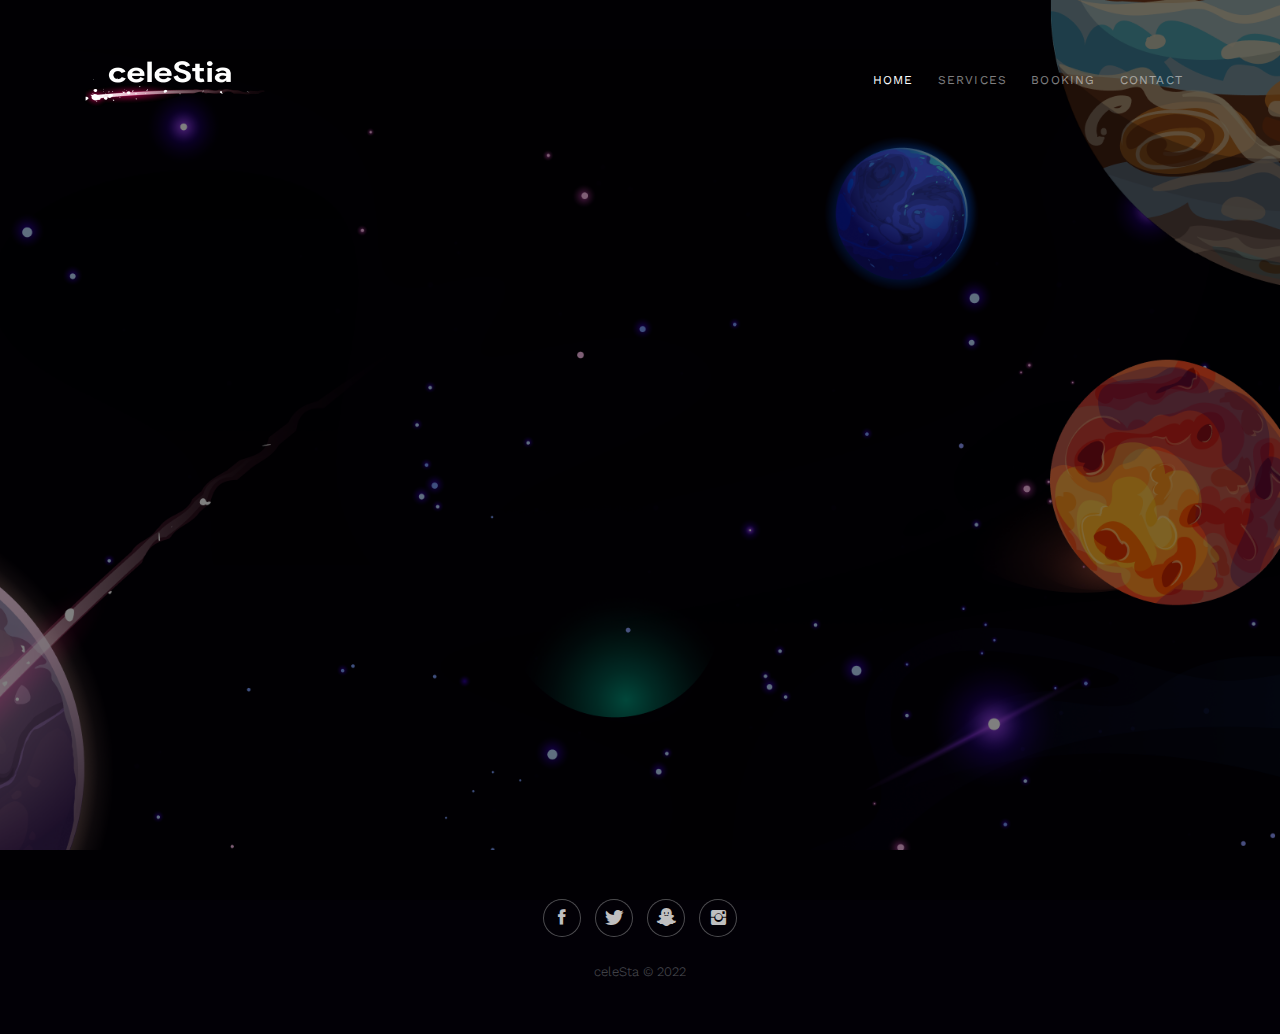
<file: index.html>
<!DOCTYPE html>
<html lang="en">
	<head>

		<meta charset="utf-8">
		<meta name="viewport" content="width=device-width, initial-scale=1, shrink-to-fit=no">

		<title>celeStia</title>
    <link rel="icon" type="image/x-icon" href="assets/images/logo.png">
    <link href="https://fonts.googleapis.com/css?family=Work+Sans:300,400,700" rel="stylesheet">
		<link rel="stylesheet" href="assets/css/bootstrap/bootstrap.css">
    <link rel="stylesheet" href="assets/css/animate.css">
    <link rel="stylesheet" href="assets/fonts/ionicons/css/ionicons.min.css">
    <link rel="stylesheet" href="assets/fonts/flaticon/font/flaticon.css">
    <link rel="stylesheet" href="assets/fonts/fontawesome/css/font-awesome.min.css">
    <link rel="stylesheet" href="assets/css/bootstrap-datepicker.css">
    <link rel="stylesheet" href="assets/css/helpers.css">
    <link rel="stylesheet" href="assets/css/style.css">

	</head>
	<body style="background-image:url('assets/images/bg.jpg') ; height: 70px ;background-position: 0 -50px;">
  <!-- Bg repeat illathe backgroud fill aakan he he  -->

    <!-- Nav bar without new features -->
    <nav class="navbar navbar-expand-lg navbar-dark probootstrap_navbar" id="probootstrap-navbar">
      <div class="container">
        <a class="navbar-brand" href="index.html"><img src="assets/images/logo.png" width="180" height="120"></a>
        <button class="navbar-toggler" type="button" data-toggle="collapse" data-target="#probootstrap-menu" aria-controls="probootstrap-menu" aria-expanded="false" aria-label="Toggle navigation">
          <span><i class="ion-navicon"></i></span>
        </button>
        <div class="collapse navbar-collapse" id="probootstrap-menu">
          <ul class="navbar-nav ml-auto">
            <li class="nav-item active"><a class="nav-link" href="index.html">Home</a></li>

            <li class="nav-item"><a class="nav-link" href="services.html">Services</a></li>
            <li class="nav-item"><a class="nav-link" href="Booking.html">Booking</a></li>
            <li class="nav-item"><a class="nav-link" href="contact.html">Contact</a></li>
          </ul>
        </div>
      </div>
    </nav>

    
 <!-- bg quote koop -->
    <section class="probootstrap-cover"  style="background-image: url('assets/images/bg_1.jpg');background-repeat: repeat-x;"   id="section-home">
      <div class="overlay"></div>
      <div class="container">
        <div class="row align-items-center">
          <div class="col-md">
            <h2 class="heading mb-1 display-3  probootstrap-animate">Lightyears and Beyond</h2>
          
            
          <a class="col-md-1 probootstrap-animate" href="https://www.instagram.com/cele.s.tia/" style="padding-left: 30px;margin-left: 10px;">
            <div class="hover"></div>
            <span class="text" style="padding-left: 30px;">     LEARN MORE</span>
          </a>
        </div>
        <div class="container">
          <div class="row justify-content-center">
            <div class="col-md text-center probootstrap-animate">
              <br><br> <br><br>
              <h2 class="heading mb-3 display-7" style="color: #cccccc;">Life is either a daring adventure or nothin at all"</h2>
              <br>
              <blockquote class="">
                <p style="color: white ; font-size: 28px;">  Hellen keller</p>
              </blockquote>
    
            </div>
          </div>
          
        </div>
      </div>
      
    </section>
    <div class="footer-dark">
      <footer>
          <div class="container">
              <div class="row">
                  <div class="col item social"><a href="#"><i class="icon ion-social-facebook"></i></a><a href="#"><i class="icon ion-social-twitter"></i></a><a href="#"><i class="icon ion-social-snapchat"></i></a><a href="#"><i class="icon ion-social-instagram"></i></a></div>
              </div>
              <p class="copyright">celeSta © 2022</p>
          </div>
      </footer>
    </div>
    <script>
      function inst(){  
    
    window.location = "https://www.instagram.com/cele.s.tia/";
    } 
    </script>

    
    <script src="assets/js/jquery.min.js"></script> 
    <script src="assets/js/popper.min.js"></script>
    <script src="assets/js/bootstrap.min.js"></script>

    <script src="assets/js/jquery.waypoints.min.js"></script>
    <script src="assets/js/jquery.easing.1.3.js"></script>
    <script src="assets/js/select2.min.js"></script>
    <script src="assets/js/main.js"></script>
	</body>
</html>
</file>
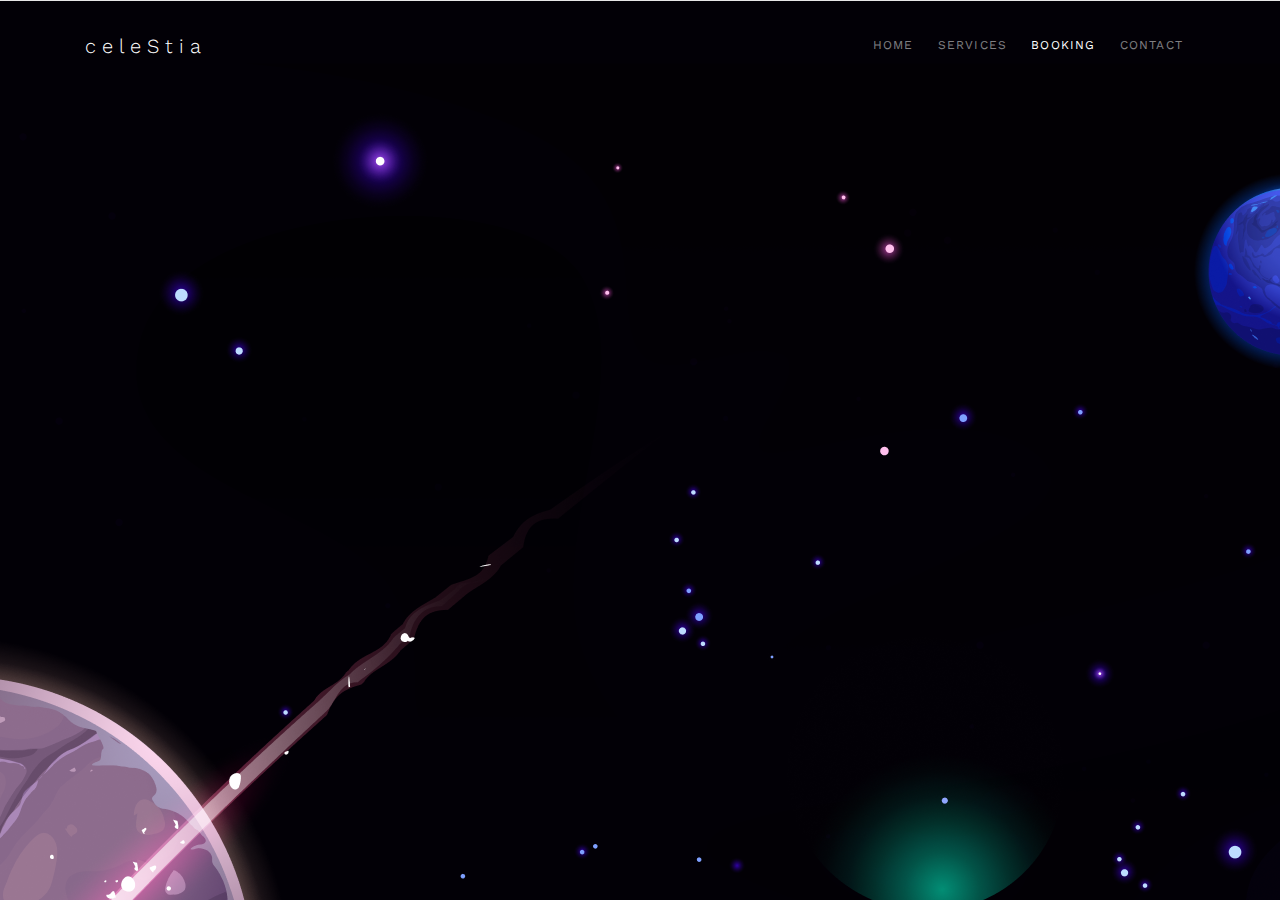
<file: booking.html>
<!DOCTYPE html>
<html lang="en">
	<head>

		<meta charset="utf-8">
		<meta name="viewport" content="width=device-width, initial-scale=1, shrink-to-fit=no">

		<title>celeStia</title>
    <link rel="icon" type="image/x-icon" href="assets/images/logo.png">
    <link href="https://fonts.googleapis.com/css?family=Work+Sans:300,400,700" rel="stylesheet">
		<link rel="stylesheet" href="assets/css/bootstrap/bootstrap.css">
    <link rel="stylesheet" href="assets/css/animate.css">
    <link rel="stylesheet" href="assets/fonts/ionicons/css/ionicons.min.css">
    <link rel="stylesheet" href="assets/fonts/flaticon/font/flaticon.css">
    <link rel="stylesheet" href="assets/fonts/fontawesome/css/font-awesome.min.css">
    <link rel="stylesheet" href="assets/css/bootstrap-datepicker.css">
    <link rel="stylesheet" href="assets/css/helpers.css">
    <link rel="stylesheet" href="assets/css/style.css">

	</head>
	<body style="background-image:url('assets/images/bg_1.jpg') ;">
  <!-- Bg repeat illathe backgroud fill aakan he he  -->

    <!-- Nav bar without new features -->
    <nav class="navbar navbar-expand-lg navbar-dark probootstrap_navbar" id="probootstrap-navbar">
      <div class="container">
        <a class="navbar-brand" href="index.html">celeStia</a>
        <button class="navbar-toggler" type="button" data-toggle="collapse" data-target="#probootstrap-menu" aria-controls="probootstrap-menu" aria-expanded="false" aria-label="Toggle navigation">
          <span><i class="ion-navicon"></i></span>
        </button>
        <div class="collapse navbar-collapse" id="probootstrap-menu">
          <ul class="navbar-nav ml-auto">
            <li class="nav-item "><a class="nav-link" href="index.html">Home</a></li>

            <li class="nav-item"><a class="nav-link" href="services.html">Services</a></li>
            <li class="nav-item active"><a class="nav-link" href="booking.html">Booking</a></li>
            <li class="nav-item"><a class="nav-link" href="contact.html">Contact</a></li>
          </ul>
        </div>
      </div>
    </nav>




    <section class="probootstrap_section" id="section-city-guides">
        <div class="container">
            <h2 class="heading  display-1 probootstrap-animate" style="color: white;">Booking <br></h2>
    <div class="col-md probootstrap-animate">
        <form action="#" class="probootstrap-form">
          <div class="form-group">
            <div class="row mb-3">
              <div class="col-md">
                <div class="form-group">
                  <label for="id_label_single">From</label>
    
                  <label for="id_label_single" style="width: 100%;">
                    <select class="js-example-basic-single js-states form-control" id="id_label_single" style="width: 100%;">
                      <option value="Mandalore">Mandalore</option>
                      <option value="Asgard">Asgard</option>
                      <option value="Yavin">Yavin</option>
                      <option value="Teyvat">Teyvat</option>
                    
                   
                    </select>
                  </label>
    
    
                </div>
              </div>
              <div class="col-md">
                <div class="form-group">
                  <label for="id_label_single2">To</label>
                  <div class="probootstrap_select-wrap">
                    <label for="id_label_single2" style="width: 100%;">
                    <select class="js-example-basic-single js-states form-control" id="id_label_single2" style="width: 100%;">
                      <option value="Mandalore">Mandalore</option>
                      <option value="Asgard">Asgard</option>
                      <option value="Yavin">Yavin</option>
                      <option value="Teyvat">Teyvat</option>
                 
                    </select>
                  </label>
                  </div>
                </div>
              </div>
            </div>
            <!-- END row -->
           
              
            <!-- END row -->
            <div class="row">
              <div class="col-md">
                <label for="round" class="mr-5"><input type="radio" id="round" name="direction">  Round</label>
                <label for="oneway"><input type="radio" id="oneway" name="direction">  Oneway</label>
              </div>
              <div class="col-md">
                <input type="button" onclick="hello()" value="Search" class="btn btn-primary btn-block">
              </div>
            </div>
          </div>
        </form>
      </div>
    
    
    </div>
</section>
    


<!-- Booking Search script Script-->
<script>  
    function hello(){  
    alert("devs haven't learned Javascript yet...Enjoy some rickroll while you are at it");  
    window.location = "https://www.youtube.com/watch?v=dQw4w9WgXcQ";
    }  
</script>  


    


    
    <script src="assets/js/jquery.min.js"></script> 
    <script src="assets/js/popper.min.js"></script>
    <script src="assets/js/bootstrap.min.js"></script>

    <script src="assets/js/jquery.waypoints.min.js"></script>
    <script src="assets/js/jquery.easing.1.3.js"></script>
    <script src="assets/js/select2.min.js"></script>
    <script src="assets/js/main.js"></script>
	</body>
</html>
</file>
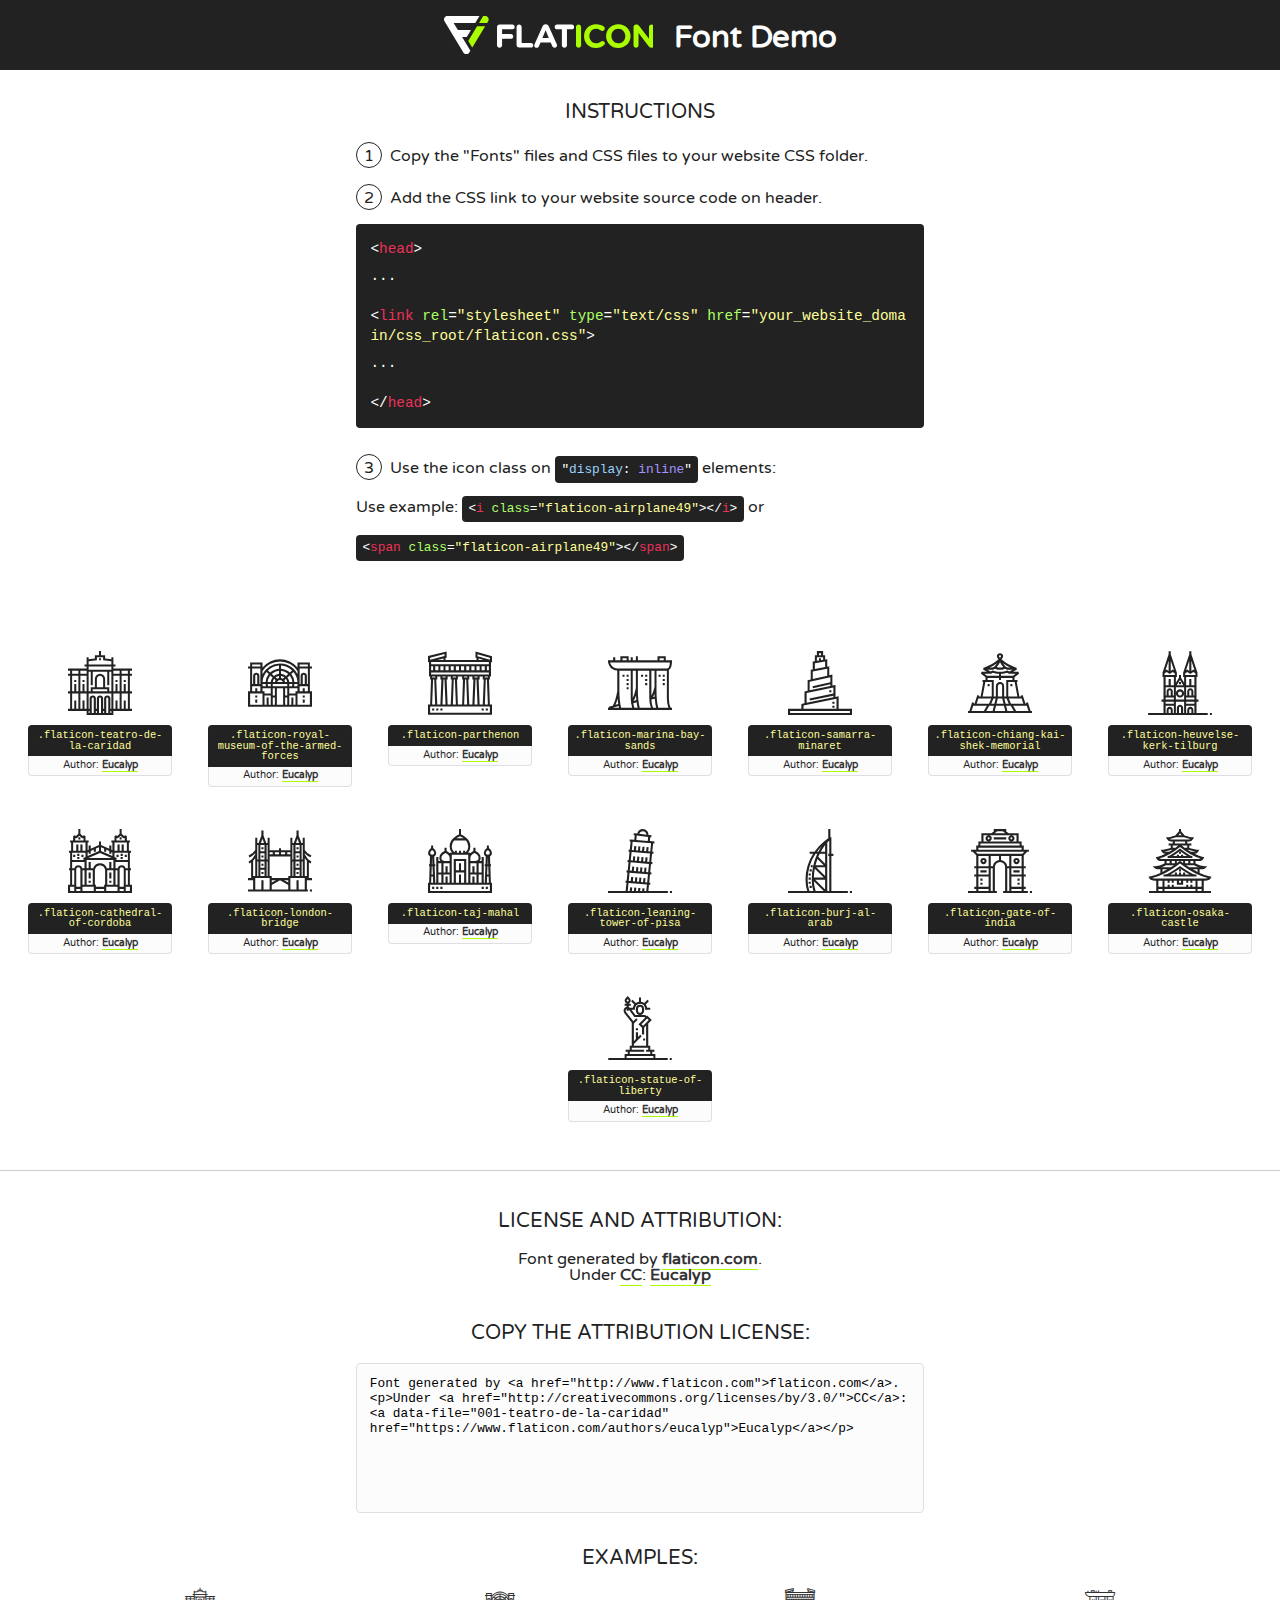
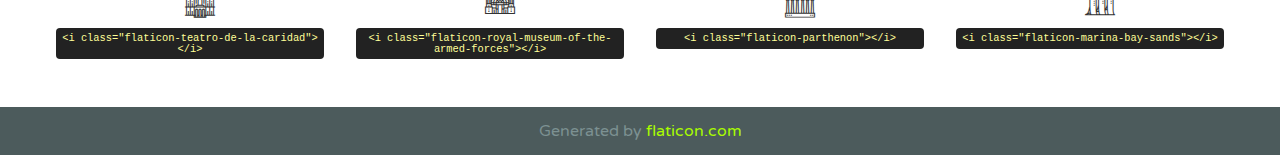
<file: assets/fonts/flaticon/font/flaticon.html>
<!DOCTYPE html>
<!--
  Flaticon icon font: Flaticon
  Creation date: 18/12/2017 13:29
-->
<html>
<!DOCTYPE html>
<html>

<head>
    <title>Flaticon WebFont</title>
    <link href="http://fonts.googleapis.com/css?family=Varela+Round" rel="stylesheet" type="text/css" />
    <link rel="stylesheet" type="text/css" href="flaticon.css">
    <meta charset="UTF-8">
    <style>
    html, body, div, span, applet, object, iframe,
    h1, h2, h3, h4, h5, h6, p, blockquote, pre,
    a, abbr, acronym, address, big, cite, code,
    del, dfn, em, img, ins, kbd, q, s, samp,
    small, strike, strong, sub, sup, tt, var,
    b, u, i, center,
    dl, dt, dd, ol, ul, li,
    fieldset, form, label, legend,
    table, caption, tbody, tfoot, thead, tr, th, td,
    article, aside, canvas, details, embed, 
    figure, figcaption, footer, header, hgroup, 
    menu, nav, output, ruby, section, summary,
    time, mark, audio, video {
        margin: 0;
        padding: 0;
        border: 0;
        font-size: 100%;
        font: inherit;
        vertical-align: baseline;
    }
    /* HTML5 display-role reset for older browsers */
    article, aside, details, figcaption, figure, 
    footer, header, hgroup, menu, nav, section {
        display: block;
    }
    body {
        line-height: 1;
    }
    ol, ul {
        list-style: none;
    }
    blockquote, q {
        quotes: none;
    }
    blockquote:before, blockquote:after,
    q:before, q:after {
        content: '';
        content: none;
    }
    table {
        border-collapse: collapse;
        border-spacing: 0;
    }
    body {
        font-family: 'Varela Round', Helvetica, Arial, sans-serif;
        font-size: 16px;
        color: #222;
    }
    a {
        color: #333;
        border-bottom: 1px solid #a9fd00;
        font-weight: bold;
        text-decoration: none;
    }
    * {
        -moz-box-sizing: border-box;
        -webkit-box-sizing: border-box;
        box-sizing: border-box;
        margin: 0;
        padding: 0;
    }
    [class^="flaticon-"]:before, [class*=" flaticon-"]:before, [class^="flaticon-"]:after, [class*=" flaticon-"]:after {
        font-family: Flaticon;
        font-size: 30px;
        font-style: normal;
        margin-left: 20px;
        color: #333;
    }
    .wrapper {
        max-width: 600px;
        margin: auto;
        padding: 0 1em;
    }
    .title {
        font-size: 1.25em;
        text-align: center;
        margin-bottom: 1em;
        text-transform: uppercase;
    }
    header {
        text-align: center;
        background-color: #222;
        color: #fff;
        padding: 1em;
    }
    header .logo {
        width: 210px;
        height: 38px;
        display: inline-block;
        vertical-align: middle;
        margin-right: 1em;
        border: none;
    }
    header strong {
        font-size: 1.95em;
        font-weight: bold;
        vertical-align: middle;
        margin-top: 5px;
        display: inline-block;
    }
    .demo {
        margin: 2em auto;
        line-height: 1.25em;
    }
    .demo ul li {
        margin-bottom: 1em;
    }
    .demo ul li .num {
        color: #222;
        border-radius: 20px;
        display: inline-block;
        width: 26px;
        padding: 3px;
        height: 26px;
        text-align: center;
        margin-right: 0.5em;
        border: 1px solid #222;
    }
    .demo ul li code {
        background-color: #222;
        border-radius: 4px;
        padding: 0.25em 0.5em;
        display: inline-block;
        color: #fff;
        font-family: Consolas,Monaco,Lucida Console,Liberation Mono,DejaVu Sans Mono,Bitstream Vera Sans Mono,Courier New, monospace;
        font-weight: lighter;
        margin-top: 1em;
        font-size: 0.8em;
        word-break: break-all;
    }
    .demo ul li code.big {
        padding: 1em;
        font-size: 0.9em;
    }
    .demo ul li code .red {
        color: #EF3159;
    }
    .demo ul li code .green {
        color: #ACFF65;
    }
    .demo ul li code .yellow {
        color: #FFFF99;
    }
    .demo ul li code .blue {
        color: #99D3FF;
    }
    .demo ul li code .purple {
        color: #A295FF;
    }
    .demo ul li code .dots {
        margin-top: 0.5em;
        display: block;
    }
    #glyphs {
        border-bottom: 1px solid #ccc;
        padding: 2em 0;
        text-align: center;
    }
    .glyph {
        display: inline-block;
        width: 9em;
        margin: 1em;
        text-align: center;
        vertical-align: top;
        background: #FFF;
    }
    .glyph .glyph-icon {
        padding: 10px;
        display: block;
        font-family:"Flaticon";
        font-size: 64px;
        line-height: 1;
    }
    .glyph .glyph-icon:before {
        font-size: 64px;
        color: #222;
        margin-left: 0;
    }
    .class-name {
        font-size: 0.65em;
        background-color: #222;
        color: #fff;
        border-radius: 4px 4px 0 0;
        padding: 0.5em;
        color: #FFFF99;
        font-family: Consolas,Monaco,Lucida Console,Liberation Mono,DejaVu Sans Mono,Bitstream Vera Sans Mono,Courier New, monospace;
    }
    .author-name {
        font-size: 0.6em;
        background-color: #fcfcfd;
        border: 1px solid #DEDEE4;
        border-top: 0;
        border-radius: 0 0 4px 4px;
        padding: 0.5em;
    }
    .class-name:last-child {
        font-size: 10px;
        color:#888;
    }
    .class-name:last-child a {
        font-size: 10px;
        color:#555;
    }
    .class-name:last-child a:hover {
        color:#a9fd00;
    }
    .glyph > input {
        display: block;
        width: 100px;
        margin: 5px auto;
        text-align: center;
        font-size: 12px;
        cursor: text;
    }
    .glyph > input.icon-input {
        font-family:"Flaticon";
        font-size: 16px;
        margin-bottom: 10px;
    }
    .attribution .title {
        margin-top: 2em;
    }
    .attribution textarea {
        background-color: #fcfcfd;
        padding: 1em;
        border: none;
        box-shadow: none;
        border: 1px solid #DEDEE4;
        border-radius: 4px;
        resize: none;
        width: 100%;
        height: 150px;
        font-size: 0.8em;
        font-family: Consolas,Monaco,Lucida Console,Liberation Mono,DejaVu Sans Mono,Bitstream Vera Sans Mono,Courier New, monospace;
        -webkit-appearance: none;
    }
    .iconsuse {
        margin: 2em auto;
        text-align: center;
        max-width: 1200px;
    }
    .iconsuse:after {
        content: '';
        display: table;
        clear: both;
    }
    .iconsuse .image {
        float: left;
        width: 25%;
        padding: 0 1em;
    }
    .iconsuse .image p {
        margin-bottom: 1em;
    }
    .iconsuse .image span {
        display: block;
        font-size: 0.65em;
        background-color: #222;
        color: #fff;
        border-radius: 4px;
        padding: 0.5em;
        color: #FFFF99;
        margin-top: 1em;
        font-family: Consolas,Monaco,Lucida Console,Liberation Mono,DejaVu Sans Mono,Bitstream Vera Sans Mono,Courier New, monospace;
    }
    #footer {
        text-align: center;
        background-color: #4C5B5C;
        color: #7c9192;
        padding: 1em;
    }
    #footer a {
        border: none;
        color: #a9fd00;
        font-weight: normal;
    }
    @media (max-width: 960px) {
        .iconsuse .image {
            width: 50%;
        }
    }
    @media (max-width: 560px) {
        .iconsuse .image {
            width: 100%;
        }
    }
    </style>
</head>

<body class="characters-off">

    <header>
        <a href="http://www.flaticon.com" target="_blank" class="logo">
            <svg version="1.1" xmlns="http://www.w3.org/2000/svg" xmlns:xlink="http://www.w3.org/1999/xlink" xmlns:a="http://ns.adobe.com/AdobeSVGViewerExtensions/3.0/" viewBox="0 0 560.875 102.036" enable-background="new 0 0 560.875 102.036" xml:space="preserve">
                <defs>
                </defs>
                <g>
                    <g class="letters">
                        <path fill="#ffffff" d="M141.596,29.675c0-3.777,2.985-6.767,6.764-6.767h34.438c3.426,0,6.15,2.728,6.15,6.15
                        c0,3.43-2.724,6.149-6.15,6.149h-27.674v13.091h23.719c3.429,0,6.151,2.724,6.151,6.15c0,3.43-2.723,6.149-6.151,6.149h-23.719
                        v17.574c0,3.773-2.986,6.761-6.764,6.761c-3.779,0-6.764-2.989-6.764-6.761V29.675z"></path>
                        <path fill="#ffffff" d="M193.844,29.149c0-3.781,2.985-6.767,6.764-6.767c3.776,0,6.763,2.985,6.763,6.767v42.957h25.039
                        c3.426,0,6.149,2.726,6.149,6.153c0,3.425-2.723,6.15-6.149,6.15h-31.802c-3.779,0-6.764-2.986-6.764-6.768V29.149z"></path>
                        <path fill="#ffffff" d="M241.891,75.71l21.438-48.407c1.492-3.341,4.215-5.357,7.906-5.357h0.792
                        c3.686,0,6.323,2.017,7.815,5.357l21.439,48.407c0.436,0.967,0.701,1.845,0.701,2.723c0,3.602-2.809,6.501-6.414,6.501
                        c-3.161,0-5.269-1.845-6.499-4.655l-4.132-9.661h-27.059l-4.301,10.102c-1.144,2.631-3.426,4.214-6.237,4.214
                        c-3.517,0-6.24-2.81-6.24-6.325C241.1,77.64,241.451,76.677,241.891,75.71z M279.932,58.666l-8.521-20.297l-8.526,20.297H279.932
                        z"></path>
                        <path fill="#ffffff" d="M314.864,35.387H301.86c-3.429,0-6.239-2.813-6.239-6.238c0-3.429,2.811-6.24,6.239-6.24h39.533
                        c3.426,0,6.237,2.811,6.237,6.24c0,3.425-2.811,6.238-6.237,6.238h-13.001v42.785c0,3.773-2.99,6.761-6.764,6.761
                        c-3.779,0-6.764-2.989-6.764-6.761V35.387z"></path>
                        <path fill="#A9FD00" d="M352.615,29.149c0-3.781,2.985-6.767,6.767-6.767c3.774,0,6.761,2.985,6.761,6.767v49.024
                        c0,3.773-2.987,6.761-6.761,6.761c-3.781,0-6.767-2.989-6.767-6.761V29.149z"></path>
                        <path fill="#A9FD00" d="M374.132,53.836v-0.179c0-17.481,13.178-31.801,32.065-31.801c9.22,0,15.459,2.458,20.557,6.238
                        c1.402,1.054,2.637,2.985,2.637,5.357c0,3.692-2.985,6.59-6.681,6.59c-1.845,0-3.071-0.702-4.044-1.319
                        c-3.776-2.813-7.729-4.393-12.562-4.393c-10.364,0-17.831,8.611-17.831,19.154v0.173c0,10.542,7.291,19.329,17.831,19.329
                        c5.715,0,9.492-1.756,13.359-4.834c1.049-0.874,2.458-1.491,4.039-1.491c3.429,0,6.325,2.813,6.325,6.236
                        c0,2.106-1.056,3.78-2.282,4.834c-5.539,4.834-12.036,7.733-21.878,7.733C387.572,85.464,374.132,71.493,374.132,53.836z"></path>
                        <path fill="#A9FD00" d="M433.009,53.836v-0.179c0-17.481,13.79-31.801,32.766-31.801c18.981,0,32.592,14.143,32.592,31.628v0.173
                        c0,17.483-13.785,31.807-32.769,31.807C446.625,85.464,433.009,71.32,433.009,53.836z M484.224,53.836v-0.179
                        c0-10.539-7.725-19.326-18.626-19.326c-10.893,0-18.449,8.611-18.449,19.154v0.173c0,10.542,7.73,19.329,18.626,19.329
                        C476.676,72.986,484.224,64.378,484.224,53.836z"></path>
                        <path fill="#A9FD00" d="M506.233,29.321c0-3.774,2.99-6.763,6.767-6.763h1.401c3.252,0,5.183,1.583,7.029,3.953l26.093,34.265
                        V29.059c0-3.692,2.99-6.677,6.681-6.677c3.683,0,6.671,2.985,6.671,6.677v48.934c0,3.78-2.987,6.765-6.764,6.765h-0.436
                        c-3.257,0-5.188-1.581-7.034-3.953l-27.056-35.492v32.944c0,3.687-2.985,6.676-6.678,6.676c-3.683,0-6.673-2.989-6.673-6.676
                        V29.321z"></path>
                    </g>
                    <g class="insignia">
                        <path fill="#ffffff" d="M48.372,56.137h12.517l11.156-18.537H37.186L25.688,18.539h57.825L94.668,0H9.271
                        C5.925,0,2.842,1.801,1.198,4.716c-1.644,2.907-1.593,6.482,0.134,9.343l50.38,83.501c1.678,2.781,4.689,4.476,7.938,4.476
                        c3.246,0,6.257-1.695,7.935-4.476l2.898-4.804L48.372,56.137z"></path>
                        <g class="i">
                            <path fill="#A9FD00" d="M93.575,18.539h0.031v0.004l21.652,0.004l2.705-4.488c1.727-2.861,1.778-6.436,0.133-9.343
                            C116.454,1.801,113.371,0,110.026,0h-5.294L93.575,18.539z"></path>
                            <polygon fill="#A9FD00" points="88.291,27.356 64.725,66.486 75.519,84.404 109.942,27.356"></polygon>
                        </g>
                    </g>
                </g>
            </svg>
        </a>
        <strong>Font Demo</strong>
    </header>


    <section class="demo wrapper">

        <p class="title">Instructions</p>

        <ul>
            <li>
                <span class="num">1</span>Copy the "Fonts" files and CSS files to your website CSS folder.
            </li>
            <li>
                <span class="num">2</span>Add the CSS link to your website source code on header.
                <code class="big">
                    &lt;<span class="red">head</span>&gt;
                    <br/><span class="dots">...</span>
                    <br/>&lt;<span class="red">link</span> <span class="green">rel</span>=<span class="yellow">"stylesheet"</span> <span class="green">type</span>=<span class="yellow">"text/css"</span> <span class="green">href</span>=<span class="yellow">"your_website_domain/css_root/flaticon.css"</span>&gt;
                    <br/><span class="dots">...</span>
                    <br/>&lt;/<span class="red">head</span>&gt;
                </code>
            </li>

            <li>
                <p>
                    <span class="num">3</span>Use the icon class on <code>"<span class="blue">display</span>:<span class="purple"> inline</span>"</code> elements:
                    <br />
                    Use example: <code>&lt;<span class="red">i</span> <span class="green">class</span>=<span class="yellow">&quot;flaticon-airplane49&quot;</span>&gt;&lt;/<span class="red">i</span>&gt;</code> or <code>&lt;<span class="red">span</span> <span class="green">class</span>=<span class="yellow">&quot;flaticon-airplane49&quot;</span>&gt;&lt;/<span class="red">span</span>&gt;</code>
            </li>
        </ul>

    </section>




   <section id="glyphs">          
    
      
        <div class="glyph"><div class="glyph-icon flaticon-teatro-de-la-caridad"></div>
            <div class="class-name">.flaticon-teatro-de-la-caridad</div>
            <div class="author-name">Author: <a data-file="001-teatro-de-la-caridad" href="https://www.flaticon.com/authors/eucalyp">Eucalyp</a> </div> 
        </div>        
        
        <div class="glyph"><div class="glyph-icon flaticon-royal-museum-of-the-armed-forces"></div>
            <div class="class-name">.flaticon-royal-museum-of-the-armed-forces</div>
            <div class="author-name">Author: <a data-file="002-royal-museum-of-the-armed-forces" href="https://www.flaticon.com/authors/eucalyp">Eucalyp</a> </div> 
        </div>        
        
        <div class="glyph"><div class="glyph-icon flaticon-parthenon"></div>
            <div class="class-name">.flaticon-parthenon</div>
            <div class="author-name">Author: <a data-file="003-parthenon" href="https://www.flaticon.com/authors/eucalyp">Eucalyp</a> </div> 
        </div>        
        
        <div class="glyph"><div class="glyph-icon flaticon-marina-bay-sands"></div>
            <div class="class-name">.flaticon-marina-bay-sands</div>
            <div class="author-name">Author: <a data-file="004-marina-bay-sands" href="https://www.flaticon.com/authors/eucalyp">Eucalyp</a> </div> 
        </div>        
        
        <div class="glyph"><div class="glyph-icon flaticon-samarra-minaret"></div>
            <div class="class-name">.flaticon-samarra-minaret</div>
            <div class="author-name">Author: <a data-file="005-samarra-minaret" href="https://www.flaticon.com/authors/eucalyp">Eucalyp</a> </div> 
        </div>        
        
        <div class="glyph"><div class="glyph-icon flaticon-chiang-kai-shek-memorial"></div>
            <div class="class-name">.flaticon-chiang-kai-shek-memorial</div>
            <div class="author-name">Author: <a data-file="006-chiang-kai-shek-memorial" href="https://www.flaticon.com/authors/eucalyp">Eucalyp</a> </div> 
        </div>        
        
        <div class="glyph"><div class="glyph-icon flaticon-heuvelse-kerk-tilburg"></div>
            <div class="class-name">.flaticon-heuvelse-kerk-tilburg</div>
            <div class="author-name">Author: <a data-file="007-heuvelse-kerk-tilburg" href="https://www.flaticon.com/authors/eucalyp">Eucalyp</a> </div> 
        </div>        
        
        <div class="glyph"><div class="glyph-icon flaticon-cathedral-of-cordoba"></div>
            <div class="class-name">.flaticon-cathedral-of-cordoba</div>
            <div class="author-name">Author: <a data-file="008-cathedral-of-cordoba" href="https://www.flaticon.com/authors/eucalyp">Eucalyp</a> </div> 
        </div>        
        
        <div class="glyph"><div class="glyph-icon flaticon-london-bridge"></div>
            <div class="class-name">.flaticon-london-bridge</div>
            <div class="author-name">Author: <a data-file="009-london-bridge" href="https://www.flaticon.com/authors/eucalyp">Eucalyp</a> </div> 
        </div>        
        
        <div class="glyph"><div class="glyph-icon flaticon-taj-mahal"></div>
            <div class="class-name">.flaticon-taj-mahal</div>
            <div class="author-name">Author: <a data-file="010-taj-mahal" href="https://www.flaticon.com/authors/eucalyp">Eucalyp</a> </div> 
        </div>        
        
        <div class="glyph"><div class="glyph-icon flaticon-leaning-tower-of-pisa"></div>
            <div class="class-name">.flaticon-leaning-tower-of-pisa</div>
            <div class="author-name">Author: <a data-file="011-leaning-tower-of-pisa" href="https://www.flaticon.com/authors/eucalyp">Eucalyp</a> </div> 
        </div>        
        
        <div class="glyph"><div class="glyph-icon flaticon-burj-al-arab"></div>
            <div class="class-name">.flaticon-burj-al-arab</div>
            <div class="author-name">Author: <a data-file="012-burj-al-arab" href="https://www.flaticon.com/authors/eucalyp">Eucalyp</a> </div> 
        </div>        
        
        <div class="glyph"><div class="glyph-icon flaticon-gate-of-india"></div>
            <div class="class-name">.flaticon-gate-of-india</div>
            <div class="author-name">Author: <a data-file="013-gate-of-india" href="https://www.flaticon.com/authors/eucalyp">Eucalyp</a> </div> 
        </div>        
        
        <div class="glyph"><div class="glyph-icon flaticon-osaka-castle"></div>
            <div class="class-name">.flaticon-osaka-castle</div>
            <div class="author-name">Author: <a data-file="014-osaka-castle" href="https://www.flaticon.com/authors/eucalyp">Eucalyp</a> </div> 
        </div>        
        
        <div class="glyph"><div class="glyph-icon flaticon-statue-of-liberty"></div>
            <div class="class-name">.flaticon-statue-of-liberty</div>
            <div class="author-name">Author: <a data-file="015-statue-of-liberty" href="https://www.flaticon.com/authors/eucalyp">Eucalyp</a> </div> 
        </div>        
        

    </section>



    <section class="attribution wrapper"   style="text-align:center;">

      <div class="title">License and attribution:</div><div class="attrDiv">Font generated by <a href="http://www.flaticon.com">flaticon.com</a>. <div><p>Under <a href="http://creativecommons.org/licenses/by/3.0/">CC</a>: <a data-file="001-teatro-de-la-caridad" href="https://www.flaticon.com/authors/eucalyp">Eucalyp</a></p>  </div>
      </div>
      <div class="title">Copy the Attribution License:</div>

    <textarea onclick="this.focus();this.select();">Font generated by &lt;a href=&quot;http://www.flaticon.com&quot;&gt;flaticon.com&lt;/a&gt;. <p>Under <a href="http://creativecommons.org/licenses/by/3.0/">CC</a>: <a data-file="001-teatro-de-la-caridad" href="https://www.flaticon.com/authors/eucalyp">Eucalyp</a></p>  
     </textarea>

    </section>

    <section class="iconsuse">

          <div class="title">Examples:</div>            
             
            <div class="image">
                <p>
                    <i class="glyph-icon flaticon-teatro-de-la-caridad"></i> 
                    <span>&lt;i class=&quot;flaticon-teatro-de-la-caridad&quot;&gt;&lt;/i&gt;</span>
                </p>
            </div>
            
            <div class="image">
                <p>
                    <i class="glyph-icon flaticon-royal-museum-of-the-armed-forces"></i> 
                    <span>&lt;i class=&quot;flaticon-royal-museum-of-the-armed-forces&quot;&gt;&lt;/i&gt;</span>
                </p>
            </div>
            
            <div class="image">
                <p>
                    <i class="glyph-icon flaticon-parthenon"></i> 
                    <span>&lt;i class=&quot;flaticon-parthenon&quot;&gt;&lt;/i&gt;</span>
                </p>
            </div>
            
            <div class="image">
                <p>
                    <i class="glyph-icon flaticon-marina-bay-sands"></i> 
                    <span>&lt;i class=&quot;flaticon-marina-bay-sands&quot;&gt;&lt;/i&gt;</span>
                </p>
            </div>
                       
        </div>
                            
    </section>

<div id="footer">
    <div>Generated by <a href="http://www.flaticon.com">flaticon.com</a>
    </div>
</div>



</body>
</html>
</file>
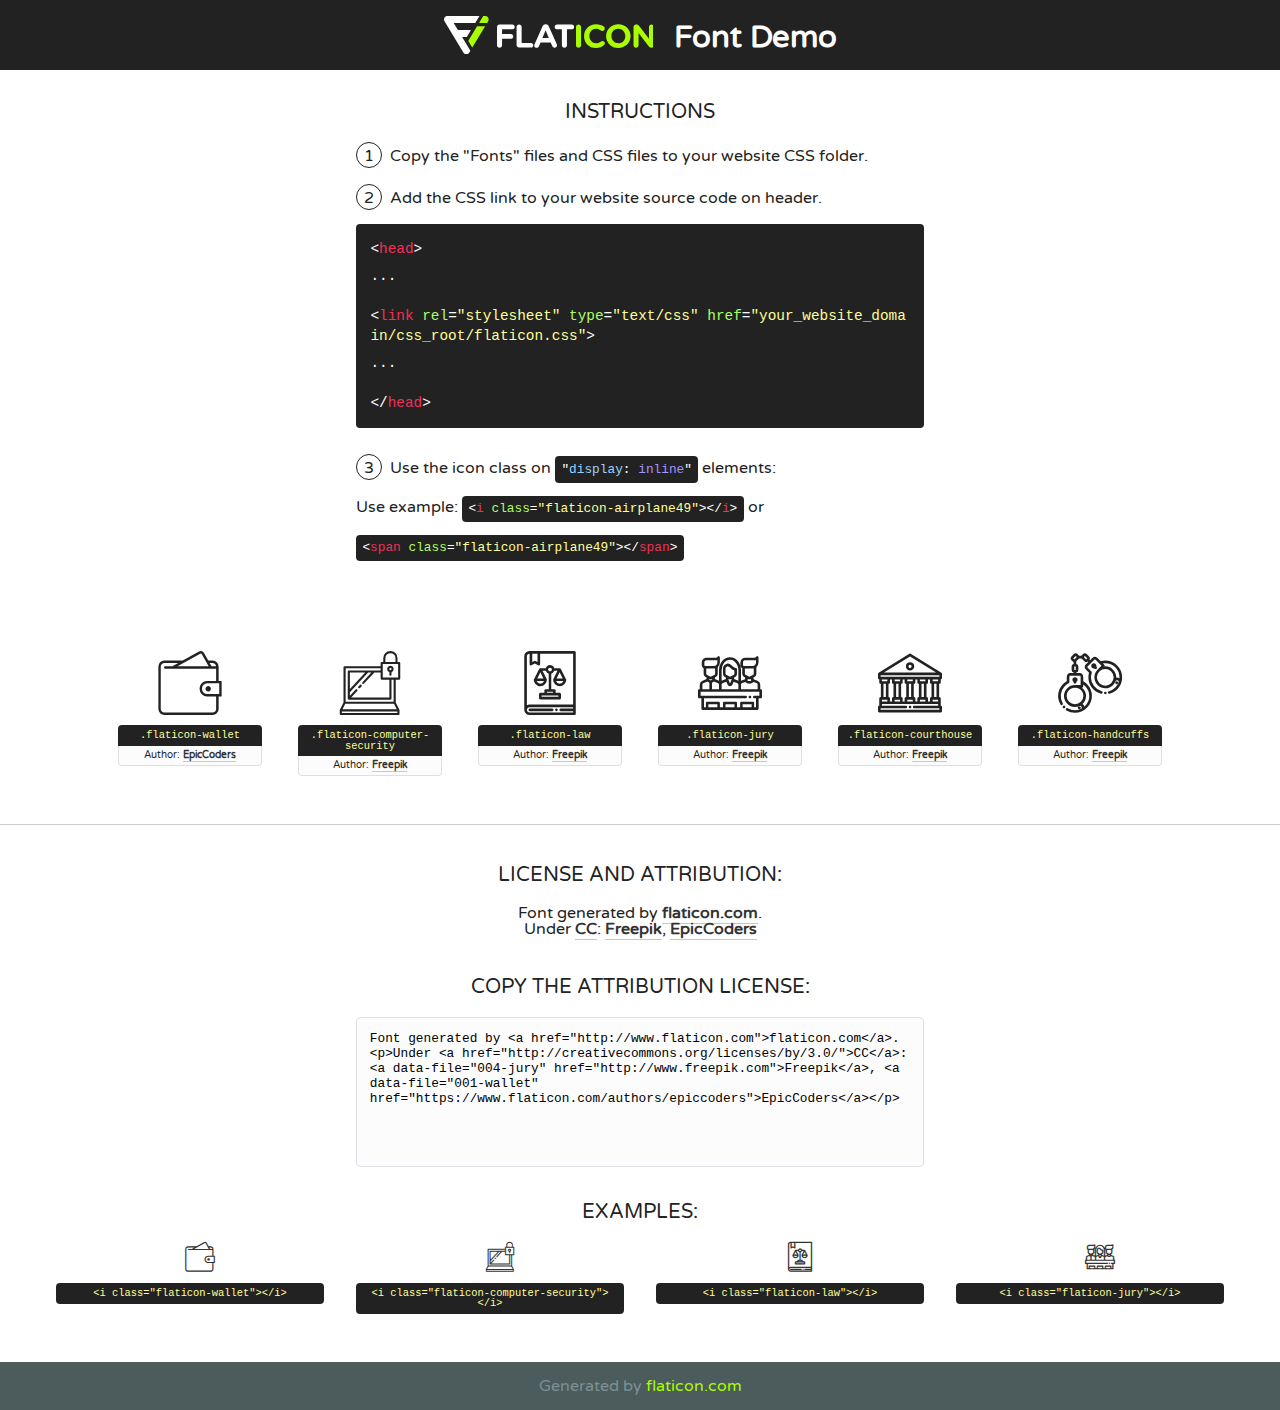
<file: assets/fonts/law-icons/font/flaticon.html>
<!DOCTYPE html>
<!--
  Flaticon icon font: Flaticon
  Creation date: 13/09/2017 10:02
-->
<html>
<!DOCTYPE html>
<html>

<head>
    <title>Flaticon WebFont</title>
    <link href="http://fonts.googleapis.com/css?family=Varela+Round" rel="stylesheet" type="text/css" />
    <link rel="stylesheet" type="text/css" href="flaticon.css">
    <meta charset="UTF-8">
    <style>
    html, body, div, span, applet, object, iframe,
    h1, h2, h3, h4, h5, h6, p, blockquote, pre,
    a, abbr, acronym, address, big, cite, code,
    del, dfn, em, img, ins, kbd, q, s, samp,
    small, strike, strong, sub, sup, tt, var,
    b, u, i, center,
    dl, dt, dd, ol, ul, li,
    fieldset, form, label, legend,
    table, caption, tbody, tfoot, thead, tr, th, td,
    article, aside, canvas, details, embed, 
    figure, figcaption, footer, header, hgroup, 
    menu, nav, output, ruby, section, summary,
    time, mark, audio, video {
        margin: 0;
        padding: 0;
        border: 0;
        font-size: 100%;
        font: inherit;
        vertical-align: baseline;
    }
    /* HTML5 display-role reset for older browsers */
    article, aside, details, figcaption, figure, 
    footer, header, hgroup, menu, nav, section {
        display: block;
    }
    body {
        line-height: 1;
    }
    ol, ul {
        list-style: none;
    }
    blockquote, q {
        quotes: none;
    }
    blockquote:before, blockquote:after,
    q:before, q:after {
        content: '';
        content: none;
    }
    table {
        border-collapse: collapse;
        border-spacing: 0;
    }
    body {
        font-family: 'Varela Round', Helvetica, Arial, sans-serif;
        font-size: 16px;
        color: #222;
    }
    a {
        color: #333;
        border-bottom: 1px solid #a9fd00;
        font-weight: bold;
        text-decoration: none;
    }
    * {
        -moz-box-sizing: border-box;
        -webkit-box-sizing: border-box;
        box-sizing: border-box;
        margin: 0;
        padding: 0;
    }
    [class^="flaticon-"]:before, [class*=" flaticon-"]:before, [class^="flaticon-"]:after, [class*=" flaticon-"]:after {
        font-family: Flaticon;
        font-size: 30px;
        font-style: normal;
        margin-left: 20px;
        color: #333;
    }
    .wrapper {
        max-width: 600px;
        margin: auto;
        padding: 0 1em;
    }
    .title {
        font-size: 1.25em;
        text-align: center;
        margin-bottom: 1em;
        text-transform: uppercase;
    }
    header {
        text-align: center;
        background-color: #222;
        color: #fff;
        padding: 1em;
    }
    header .logo {
        width: 210px;
        height: 38px;
        display: inline-block;
        vertical-align: middle;
        margin-right: 1em;
        border: none;
    }
    header strong {
        font-size: 1.95em;
        font-weight: bold;
        vertical-align: middle;
        margin-top: 5px;
        display: inline-block;
    }
    .demo {
        margin: 2em auto;
        line-height: 1.25em;
    }
    .demo ul li {
        margin-bottom: 1em;
    }
    .demo ul li .num {
        color: #222;
        border-radius: 20px;
        display: inline-block;
        width: 26px;
        padding: 3px;
        height: 26px;
        text-align: center;
        margin-right: 0.5em;
        border: 1px solid #222;
    }
    .demo ul li code {
        background-color: #222;
        border-radius: 4px;
        padding: 0.25em 0.5em;
        display: inline-block;
        color: #fff;
        font-family: Consolas,Monaco,Lucida Console,Liberation Mono,DejaVu Sans Mono,Bitstream Vera Sans Mono,Courier New, monospace;
        font-weight: lighter;
        margin-top: 1em;
        font-size: 0.8em;
        word-break: break-all;
    }
    .demo ul li code.big {
        padding: 1em;
        font-size: 0.9em;
    }
    .demo ul li code .red {
        color: #EF3159;
    }
    .demo ul li code .green {
        color: #ACFF65;
    }
    .demo ul li code .yellow {
        color: #FFFF99;
    }
    .demo ul li code .blue {
        color: #99D3FF;
    }
    .demo ul li code .purple {
        color: #A295FF;
    }
    .demo ul li code .dots {
        margin-top: 0.5em;
        display: block;
    }
    #glyphs {
        border-bottom: 1px solid #ccc;
        padding: 2em 0;
        text-align: center;
    }
    .glyph {
        display: inline-block;
        width: 9em;
        margin: 1em;
        text-align: center;
        vertical-align: top;
        background: #FFF;
    }
    .glyph .glyph-icon {
        padding: 10px;
        display: block;
        font-family:"Flaticon";
        font-size: 64px;
        line-height: 1;
    }
    .glyph .glyph-icon:before {
        font-size: 64px;
        color: #222;
        margin-left: 0;
    }
    .class-name {
        font-size: 0.65em;
        background-color: #222;
        color: #fff;
        border-radius: 4px 4px 0 0;
        padding: 0.5em;
        color: #FFFF99;
        font-family: Consolas,Monaco,Lucida Console,Liberation Mono,DejaVu Sans Mono,Bitstream Vera Sans Mono,Courier New, monospace;
    }
    .author-name {
        font-size: 0.6em;
        background-color: #fcfcfd;
        border: 1px solid #DEDEE4;
        border-top: 0;
        border-radius: 0 0 4px 4px;
        padding: 0.5em;
    }
    .class-name:last-child {
        font-size: 10px;
        color:#888;
    }
    .class-name:last-child a {
        font-size: 10px;
        color:#555;
    }
    .class-name:last-child a:hover {
        color:#a9fd00;
    }
    .glyph > input {
        display: block;
        width: 100px;
        margin: 5px auto;
        text-align: center;
        font-size: 12px;
        cursor: text;
    }
    .glyph > input.icon-input {
        font-family:"Flaticon";
        font-size: 16px;
        margin-bottom: 10px;
    }
    .attribution .title {
        margin-top: 2em;
    }
    .attribution textarea {
        background-color: #fcfcfd;
        padding: 1em;
        border: none;
        box-shadow: none;
        border: 1px solid #DEDEE4;
        border-radius: 4px;
        resize: none;
        width: 100%;
        height: 150px;
        font-size: 0.8em;
        font-family: Consolas,Monaco,Lucida Console,Liberation Mono,DejaVu Sans Mono,Bitstream Vera Sans Mono,Courier New, monospace;
        -webkit-appearance: none;
    }
    .iconsuse {
        margin: 2em auto;
        text-align: center;
        max-width: 1200px;
    }
    .iconsuse:after {
        content: '';
        display: table;
        clear: both;
    }
    .iconsuse .image {
        float: left;
        width: 25%;
        padding: 0 1em;
    }
    .iconsuse .image p {
        margin-bottom: 1em;
    }
    .iconsuse .image span {
        display: block;
        font-size: 0.65em;
        background-color: #222;
        color: #fff;
        border-radius: 4px;
        padding: 0.5em;
        color: #FFFF99;
        margin-top: 1em;
        font-family: Consolas,Monaco,Lucida Console,Liberation Mono,DejaVu Sans Mono,Bitstream Vera Sans Mono,Courier New, monospace;
    }
    #footer {
        text-align: center;
        background-color: #4C5B5C;
        color: #7c9192;
        padding: 1em;
    }
    #footer a {
        border: none;
        color: #a9fd00;
        font-weight: normal;
    }
    @media (max-width: 960px) {
        .iconsuse .image {
            width: 50%;
        }
    }
    @media (max-width: 560px) {
        .iconsuse .image {
            width: 100%;
        }
    }
    </style>
</head>

<body class="characters-off">

    <header>
        <a href="http://www.flaticon.com" target="_blank" class="logo">
            <svg version="1.1" xmlns="http://www.w3.org/2000/svg" xmlns:xlink="http://www.w3.org/1999/xlink" xmlns:a="http://ns.adobe.com/AdobeSVGViewerExtensions/3.0/" viewBox="0 0 560.875 102.036" enable-background="new 0 0 560.875 102.036" xml:space="preserve">
                <defs>
                </defs>
                <g>
                    <g class="letters">
                        <path fill="#ffffff" d="M141.596,29.675c0-3.777,2.985-6.767,6.764-6.767h34.438c3.426,0,6.15,2.728,6.15,6.15
                        c0,3.43-2.724,6.149-6.15,6.149h-27.674v13.091h23.719c3.429,0,6.151,2.724,6.151,6.15c0,3.43-2.723,6.149-6.151,6.149h-23.719
                        v17.574c0,3.773-2.986,6.761-6.764,6.761c-3.779,0-6.764-2.989-6.764-6.761V29.675z"></path>
                        <path fill="#ffffff" d="M193.844,29.149c0-3.781,2.985-6.767,6.764-6.767c3.776,0,6.763,2.985,6.763,6.767v42.957h25.039
                        c3.426,0,6.149,2.726,6.149,6.153c0,3.425-2.723,6.15-6.149,6.15h-31.802c-3.779,0-6.764-2.986-6.764-6.768V29.149z"></path>
                        <path fill="#ffffff" d="M241.891,75.71l21.438-48.407c1.492-3.341,4.215-5.357,7.906-5.357h0.792
                        c3.686,0,6.323,2.017,7.815,5.357l21.439,48.407c0.436,0.967,0.701,1.845,0.701,2.723c0,3.602-2.809,6.501-6.414,6.501
                        c-3.161,0-5.269-1.845-6.499-4.655l-4.132-9.661h-27.059l-4.301,10.102c-1.144,2.631-3.426,4.214-6.237,4.214
                        c-3.517,0-6.24-2.81-6.24-6.325C241.1,77.64,241.451,76.677,241.891,75.71z M279.932,58.666l-8.521-20.297l-8.526,20.297H279.932
                        z"></path>
                        <path fill="#ffffff" d="M314.864,35.387H301.86c-3.429,0-6.239-2.813-6.239-6.238c0-3.429,2.811-6.24,6.239-6.24h39.533
                        c3.426,0,6.237,2.811,6.237,6.24c0,3.425-2.811,6.238-6.237,6.238h-13.001v42.785c0,3.773-2.99,6.761-6.764,6.761
                        c-3.779,0-6.764-2.989-6.764-6.761V35.387z"></path>
                        <path fill="#A9FD00" d="M352.615,29.149c0-3.781,2.985-6.767,6.767-6.767c3.774,0,6.761,2.985,6.761,6.767v49.024
                        c0,3.773-2.987,6.761-6.761,6.761c-3.781,0-6.767-2.989-6.767-6.761V29.149z"></path>
                        <path fill="#A9FD00" d="M374.132,53.836v-0.179c0-17.481,13.178-31.801,32.065-31.801c9.22,0,15.459,2.458,20.557,6.238
                        c1.402,1.054,2.637,2.985,2.637,5.357c0,3.692-2.985,6.59-6.681,6.59c-1.845,0-3.071-0.702-4.044-1.319
                        c-3.776-2.813-7.729-4.393-12.562-4.393c-10.364,0-17.831,8.611-17.831,19.154v0.173c0,10.542,7.291,19.329,17.831,19.329
                        c5.715,0,9.492-1.756,13.359-4.834c1.049-0.874,2.458-1.491,4.039-1.491c3.429,0,6.325,2.813,6.325,6.236
                        c0,2.106-1.056,3.78-2.282,4.834c-5.539,4.834-12.036,7.733-21.878,7.733C387.572,85.464,374.132,71.493,374.132,53.836z"></path>
                        <path fill="#A9FD00" d="M433.009,53.836v-0.179c0-17.481,13.79-31.801,32.766-31.801c18.981,0,32.592,14.143,32.592,31.628v0.173
                        c0,17.483-13.785,31.807-32.769,31.807C446.625,85.464,433.009,71.32,433.009,53.836z M484.224,53.836v-0.179
                        c0-10.539-7.725-19.326-18.626-19.326c-10.893,0-18.449,8.611-18.449,19.154v0.173c0,10.542,7.73,19.329,18.626,19.329
                        C476.676,72.986,484.224,64.378,484.224,53.836z"></path>
                        <path fill="#A9FD00" d="M506.233,29.321c0-3.774,2.99-6.763,6.767-6.763h1.401c3.252,0,5.183,1.583,7.029,3.953l26.093,34.265
                        V29.059c0-3.692,2.99-6.677,6.681-6.677c3.683,0,6.671,2.985,6.671,6.677v48.934c0,3.78-2.987,6.765-6.764,6.765h-0.436
                        c-3.257,0-5.188-1.581-7.034-3.953l-27.056-35.492v32.944c0,3.687-2.985,6.676-6.678,6.676c-3.683,0-6.673-2.989-6.673-6.676
                        V29.321z"></path>
                    </g>
                    <g class="insignia">
                        <path fill="#ffffff" d="M48.372,56.137h12.517l11.156-18.537H37.186L25.688,18.539h57.825L94.668,0H9.271
                        C5.925,0,2.842,1.801,1.198,4.716c-1.644,2.907-1.593,6.482,0.134,9.343l50.38,83.501c1.678,2.781,4.689,4.476,7.938,4.476
                        c3.246,0,6.257-1.695,7.935-4.476l2.898-4.804L48.372,56.137z"></path>
                        <g class="i">
                            <path fill="#A9FD00" d="M93.575,18.539h0.031v0.004l21.652,0.004l2.705-4.488c1.727-2.861,1.778-6.436,0.133-9.343
                            C116.454,1.801,113.371,0,110.026,0h-5.294L93.575,18.539z"></path>
                            <polygon fill="#A9FD00" points="88.291,27.356 64.725,66.486 75.519,84.404 109.942,27.356"></polygon>
                        </g>
                    </g>
                </g>
            </svg>
        </a>
        <strong>Font Demo</strong>
    </header>


    <section class="demo wrapper">

        <p class="title">Instructions</p>

        <ul>
            <li>
                <span class="num">1</span>Copy the "Fonts" files and CSS files to your website CSS folder.
            </li>
            <li>
                <span class="num">2</span>Add the CSS link to your website source code on header.
                <code class="big">
                    &lt;<span class="red">head</span>&gt;
                    <br/><span class="dots">...</span>
                    <br/>&lt;<span class="red">link</span> <span class="green">rel</span>=<span class="yellow">"stylesheet"</span> <span class="green">type</span>=<span class="yellow">"text/css"</span> <span class="green">href</span>=<span class="yellow">"your_website_domain/css_root/flaticon.css"</span>&gt;
                    <br/><span class="dots">...</span>
                    <br/>&lt;/<span class="red">head</span>&gt;
                </code>
            </li>

            <li>
                <p>
                    <span class="num">3</span>Use the icon class on <code>"<span class="blue">display</span>:<span class="purple"> inline</span>"</code> elements:
                    <br />
                    Use example: <code>&lt;<span class="red">i</span> <span class="green">class</span>=<span class="yellow">&quot;flaticon-airplane49&quot;</span>&gt;&lt;/<span class="red">i</span>&gt;</code> or <code>&lt;<span class="red">span</span> <span class="green">class</span>=<span class="yellow">&quot;flaticon-airplane49&quot;</span>&gt;&lt;/<span class="red">span</span>&gt;</code>
            </li>
        </ul>

    </section>




   <section id="glyphs">          
    
      
        <div class="glyph"><div class="glyph-icon flaticon-wallet"></div>
            <div class="class-name">.flaticon-wallet</div>
            <div class="author-name">Author: <a data-file="001-wallet" href="https://www.flaticon.com/authors/epiccoders">EpicCoders</a> </div> 
        </div>        
        
        <div class="glyph"><div class="glyph-icon flaticon-computer-security"></div>
            <div class="class-name">.flaticon-computer-security</div>
            <div class="author-name">Author: <a data-file="002-computer-security" href="http://www.freepik.com">Freepik</a> </div> 
        </div>        
        
        <div class="glyph"><div class="glyph-icon flaticon-law"></div>
            <div class="class-name">.flaticon-law</div>
            <div class="author-name">Author: <a data-file="003-law" href="http://www.freepik.com">Freepik</a> </div> 
        </div>        
        
        <div class="glyph"><div class="glyph-icon flaticon-jury"></div>
            <div class="class-name">.flaticon-jury</div>
            <div class="author-name">Author: <a data-file="004-jury" href="http://www.freepik.com">Freepik</a> </div> 
        </div>        
        
        <div class="glyph"><div class="glyph-icon flaticon-courthouse"></div>
            <div class="class-name">.flaticon-courthouse</div>
            <div class="author-name">Author: <a data-file="005-courthouse" href="http://www.freepik.com">Freepik</a> </div> 
        </div>        
        
        <div class="glyph"><div class="glyph-icon flaticon-handcuffs"></div>
            <div class="class-name">.flaticon-handcuffs</div>
            <div class="author-name">Author: <a data-file="006-handcuffs" href="http://www.freepik.com">Freepik</a> </div> 
        </div>        
        

    </section>



    <section class="attribution wrapper"   style="text-align:center;">

      <div class="title">License and attribution:</div><div class="attrDiv">Font generated by <a href="http://www.flaticon.com">flaticon.com</a>. <div><p>Under <a href="http://creativecommons.org/licenses/by/3.0/">CC</a>: <a data-file="004-jury" href="http://www.freepik.com">Freepik</a>, <a data-file="001-wallet" href="https://www.flaticon.com/authors/epiccoders">EpicCoders</a></p>  </div>
      </div>
      <div class="title">Copy the Attribution License:</div>

    <textarea onclick="this.focus();this.select();">Font generated by &lt;a href=&quot;http://www.flaticon.com&quot;&gt;flaticon.com&lt;/a&gt;. <p>Under <a href="http://creativecommons.org/licenses/by/3.0/">CC</a>: <a data-file="004-jury" href="http://www.freepik.com">Freepik</a>, <a data-file="001-wallet" href="https://www.flaticon.com/authors/epiccoders">EpicCoders</a></p>  
     </textarea>

    </section>

    <section class="iconsuse">

          <div class="title">Examples:</div>            
             
            <div class="image">
                <p>
                    <i class="glyph-icon flaticon-wallet"></i> 
                    <span>&lt;i class=&quot;flaticon-wallet&quot;&gt;&lt;/i&gt;</span>
                </p>
            </div>
            
            <div class="image">
                <p>
                    <i class="glyph-icon flaticon-computer-security"></i> 
                    <span>&lt;i class=&quot;flaticon-computer-security&quot;&gt;&lt;/i&gt;</span>
                </p>
            </div>
            
            <div class="image">
                <p>
                    <i class="glyph-icon flaticon-law"></i> 
                    <span>&lt;i class=&quot;flaticon-law&quot;&gt;&lt;/i&gt;</span>
                </p>
            </div>
            
            <div class="image">
                <p>
                    <i class="glyph-icon flaticon-jury"></i> 
                    <span>&lt;i class=&quot;flaticon-jury&quot;&gt;&lt;/i&gt;</span>
                </p>
            </div>
                       
        </div>
                            
    </section>

<div id="footer">
    <div>Generated by <a href="http://www.flaticon.com">flaticon.com</a>
    </div>
</div>



</body>
</html>
</file>
<file: assets/fonts/flaticon/font/flaticon.css>
/*
  	Flaticon icon font: Flaticon
  	Creation date: 18/12/2017 13:29
  	*/

@font-face {
  font-family: "Flaticon";
  src: url("Flaticon.eot");
  src: url("Flaticon.eot?#iefix") format("embedded-opentype"),
       url("Flaticon.woff") format("woff"),
       url("Flaticon.ttf") format("truetype"),
       url("Flaticon.svg#Flaticon") format("svg");
  font-weight: normal;
  font-style: normal;
}

@media screen and (-webkit-min-device-pixel-ratio:0) {
  @font-face {
    font-family: "Flaticon";
    src: url("Flaticon.svg#Flaticon") format("svg");
  }
}

[class^="flaticon-"]:before, [class*=" flaticon-"]:before,
[class^="flaticon-"]:after, [class*=" flaticon-"]:after {   
  font-family: Flaticon;
        font-size: 20px;
font-style: normal;
}

.flaticon-teatro-de-la-caridad:before { content: "\f100"; }
.flaticon-royal-museum-of-the-armed-forces:before { content: "\f101"; }
.flaticon-parthenon:before { content: "\f102"; }
.flaticon-marina-bay-sands:before { content: "\f103"; }
.flaticon-samarra-minaret:before { content: "\f104"; }
.flaticon-chiang-kai-shek-memorial:before { content: "\f105"; }
.flaticon-heuvelse-kerk-tilburg:before { content: "\f106"; }
.flaticon-cathedral-of-cordoba:before { content: "\f107"; }
.flaticon-london-bridge:before { content: "\f108"; }
.flaticon-taj-mahal:before { content: "\f109"; }
.flaticon-leaning-tower-of-pisa:before { content: "\f10a"; }
.flaticon-burj-al-arab:before { content: "\f10b"; }
.flaticon-gate-of-india:before { content: "\f10c"; }
.flaticon-osaka-castle:before { content: "\f10d"; }
.flaticon-statue-of-liberty:before { content: "\f10e"; }
</file>
<file: assets/fonts/law-icons/font/flaticon.css>
/*
  	Flaticon icon font: Flaticon
  	Creation date: 13/09/2017 10:02
  	*/

@font-face {
  font-family: "Flaticon";
  src: url("./Flaticon.eot");
  src: url("./Flaticon.eot?#iefix") format("embedded-opentype"),
       url("./Flaticon.woff") format("woff"),
       url("./Flaticon.ttf") format("truetype"),
       url("./Flaticon.svg#Flaticon") format("svg");
  font-weight: normal;
  font-style: normal;
}

@media screen and (-webkit-min-device-pixel-ratio:0) {
  @font-face {
    font-family: "Flaticon";
    src: url("./Flaticon.svg#Flaticon") format("svg");
  }
}

[class^="flaticon-"]:before, [class*=" flaticon-"]:before,
[class^="flaticon-"]:after, [class*=" flaticon-"]:after {   
  font-family: Flaticon;
        font-size: 20px;
font-style: normal;
margin-left: 20px;
}

.flaticon-wallet:before { content: "\f100"; }
.flaticon-computer-security:before { content: "\f101"; }
.flaticon-law:before { content: "\f102"; }
.flaticon-jury:before { content: "\f103"; }
.flaticon-courthouse:before { content: "\f104"; }
.flaticon-handcuffs:before { content: "\f105"; }
</file>
